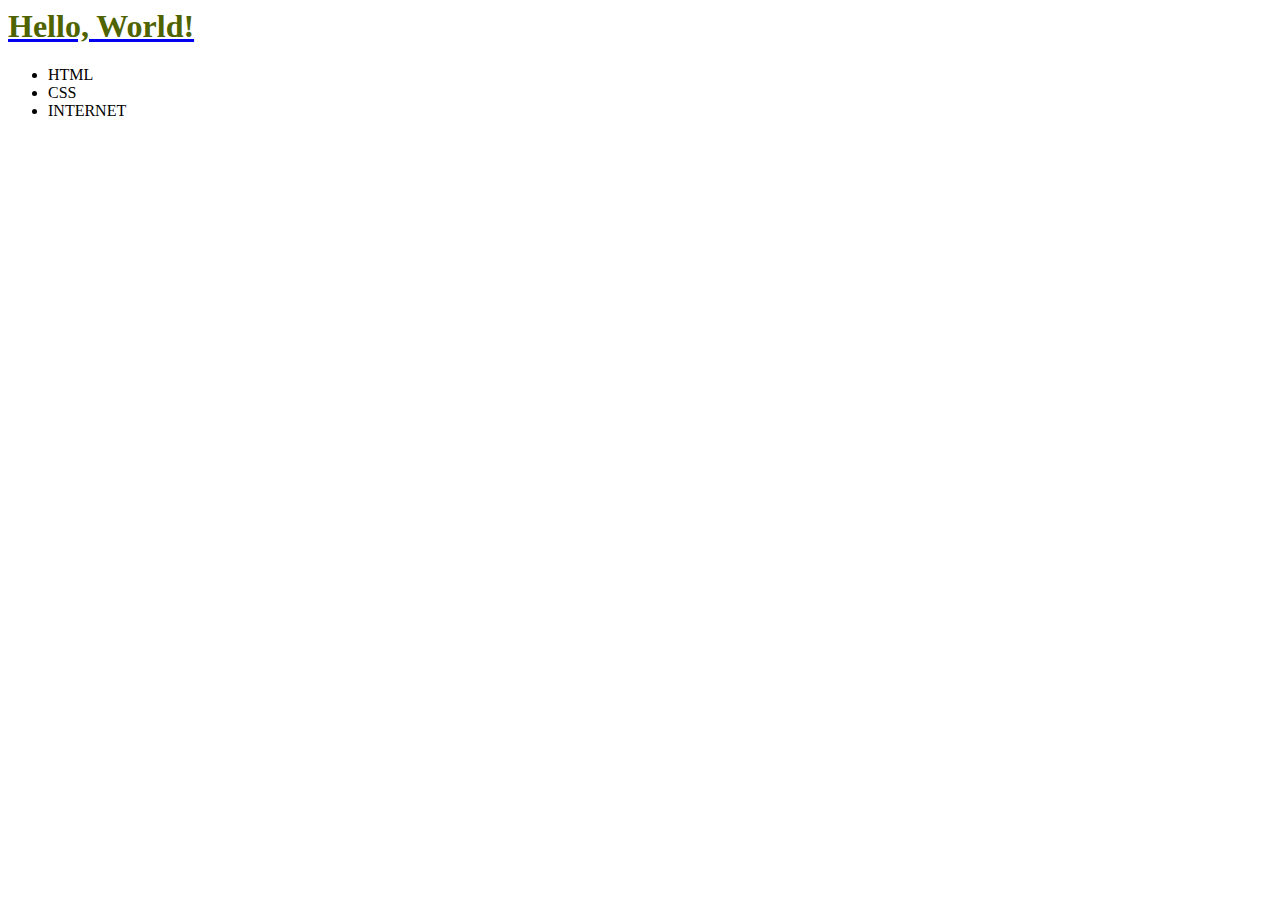
<file: index.html>
<html>
    <head>
        <style>
         @import url("style.css")
        </style>
    </head>
    <body>
     <a href="https://www.naver.com/">
     <h1>Hello, World!</h1></a>
     <ul>
        <li>HTML</li>
        <li>CSS</li>
        <li>INTERNET</li>
        
     </ul>
    </body>
</html>
</file>
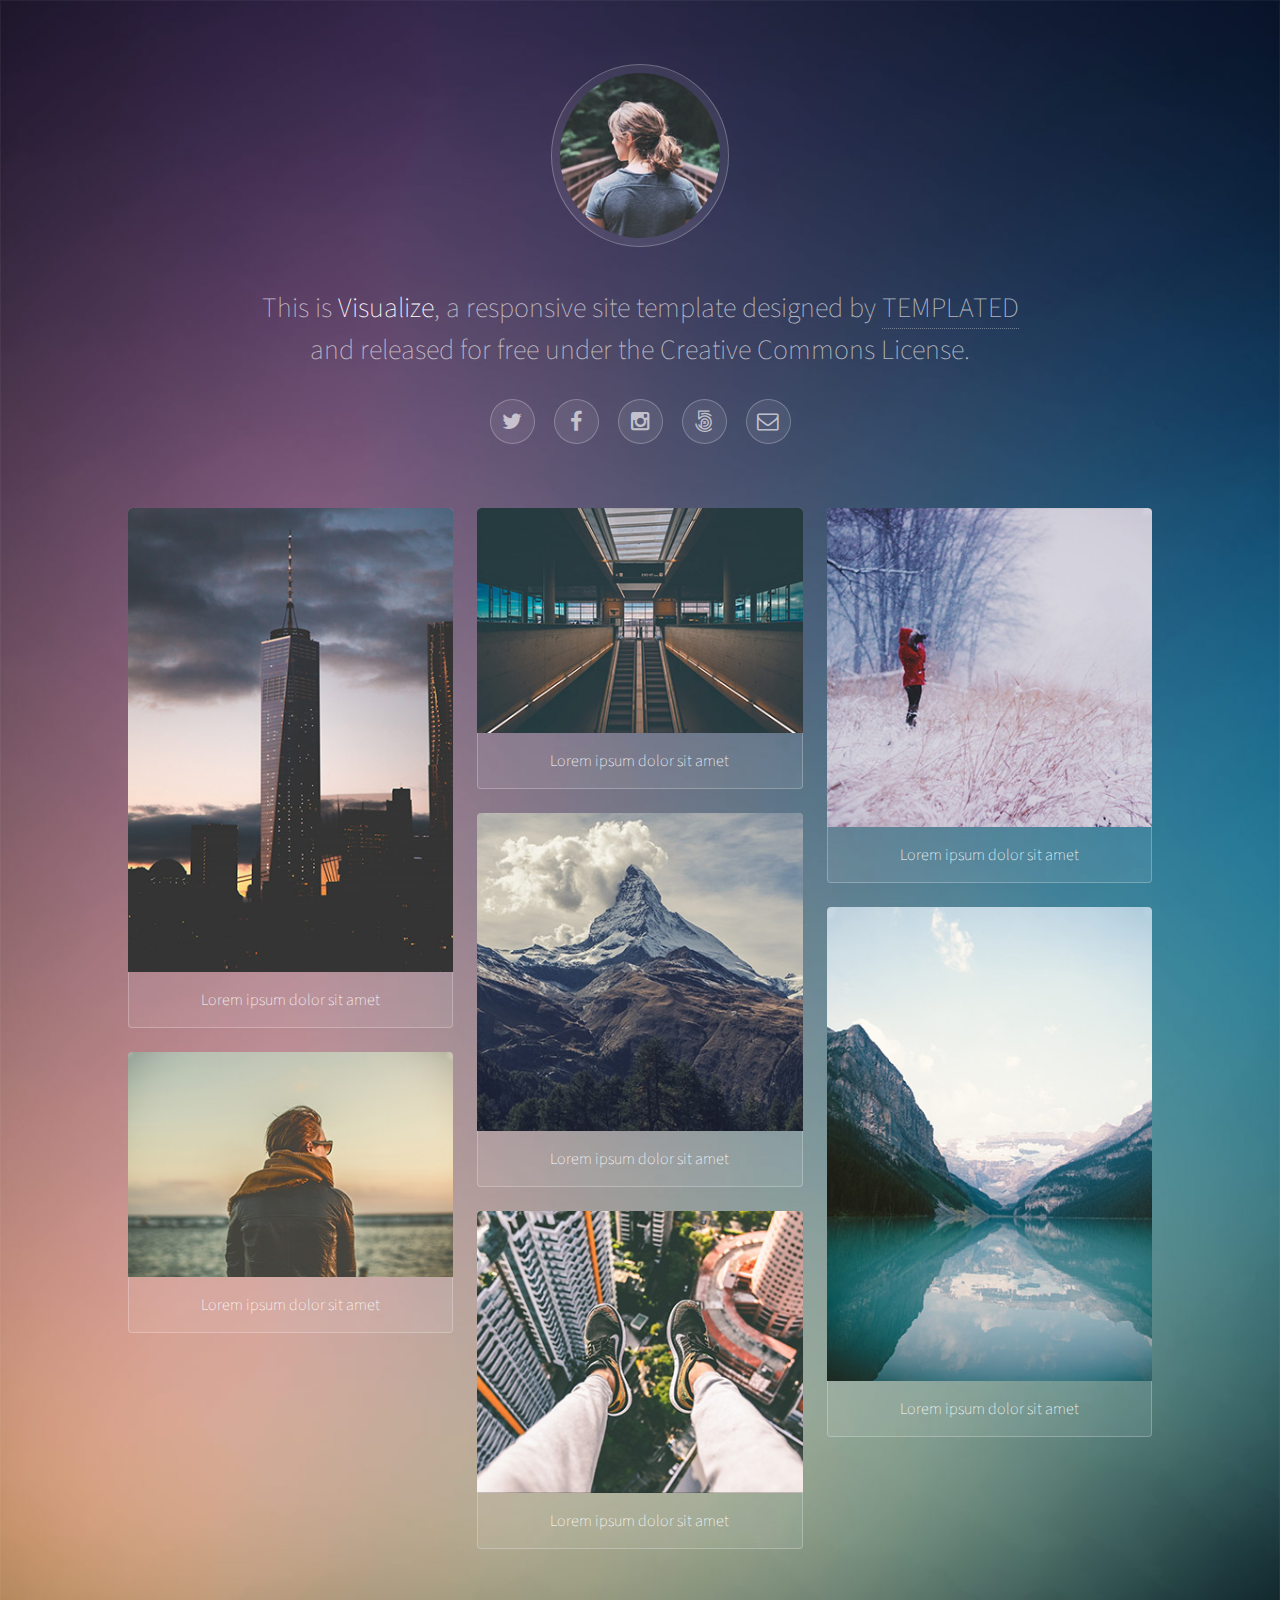
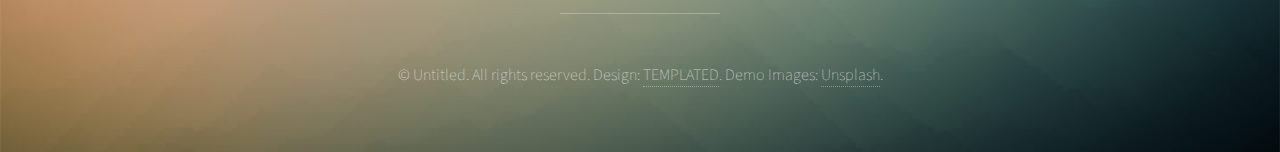
<file: templated-visualize/index.html>
<!DOCTYPE HTML>
<!--
	Visualize by TEMPLATED
	templated.co @templatedco
	Released for free under the Creative Commons Attribution 3.0 license (templated.co/license)
-->
<html>
	<head>
		<title>Visualize by TEMPLATED</title>
		<meta charset="utf-8" />
		<meta name="viewport" content="width=device-width, initial-scale=1" />
		<link rel="stylesheet" href="assets/css/main.css" />
	</head>
	<body>

		<!-- Wrapper -->
			<div id="wrapper">

				<!-- Header -->
					<header id="header">
						<span class="avatar"><img src="images/avatar.jpg" alt="" /></span>
						<h1>This is <strong>Visualize</strong>, a responsive site template designed by <a href="http://templated.co">TEMPLATED</a><br />
						and released for free under the Creative Commons License.</h1>
						<ul class="icons">
							<li><a href="#" class="icon style2 fa-twitter"><span class="label">Twitter</span></a></li>
							<li><a href="#" class="icon style2 fa-facebook"><span class="label">Facebook</span></a></li>
							<li><a href="#" class="icon style2 fa-instagram"><span class="label">Instagram</span></a></li>
							<li><a href="#" class="icon style2 fa-500px"><span class="label">500px</span></a></li>
							<li><a href="#" class="icon style2 fa-envelope-o"><span class="label">Email</span></a></li>
						</ul>
					</header>

				<!-- Main -->
					<section id="main">

						<!-- Thumbnails -->
							<section class="thumbnails">
								<div>
									<a href="images/fulls/01.jpg">
										<img src="images/thumbs/01.jpg" alt="" />
										<h3>Lorem ipsum dolor sit amet</h3>
									</a>
									<a href="images/fulls/02.jpg">
										<img src="images/thumbs/02.jpg" alt="" />
										<h3>Lorem ipsum dolor sit amet</h3>
									</a>
								</div>
								<div>
									<a href="images/fulls/03.jpg">
										<img src="images/thumbs/03.jpg" alt="" />
										<h3>Lorem ipsum dolor sit amet</h3>
									</a>
									<a href="images/fulls/04.jpg">
										<img src="images/thumbs/04.jpg" alt="" />
										<h3>Lorem ipsum dolor sit amet</h3>
									</a>
									<a href="images/fulls/05.jpg">
										<img src="images/thumbs/05.jpg" alt="" />
										<h3>Lorem ipsum dolor sit amet</h3>
									</a>
								</div>
								<div>
									<a href="images/fulls/06.jpg">
										<img src="images/thumbs/06.jpg" alt="" />
										<h3>Lorem ipsum dolor sit amet</h3>
									</a>
									<a href="images/fulls/07.jpg">
										<img src="images/thumbs/07.jpg" alt="" />
										<h3>Lorem ipsum dolor sit amet</h3>
									</a>
								</div>
							</section>

					</section>

				<!-- Footer -->
					<footer id="footer">
						<p>&copy; Untitled. All rights reserved. Design: <a href="http://templated.co">TEMPLATED</a>. Demo Images: <a href="http://unsplash.com">Unsplash</a>.</p>
					</footer>

			</div>

		<!-- Scripts -->
			<script src="assets/js/jquery.min.js"></script>
			<script src="assets/js/jquery.poptrox.min.js"></script>
			<script src="assets/js/skel.min.js"></script>
			<script src="assets/js/main.js"></script>

	</body>
</html>
</file>
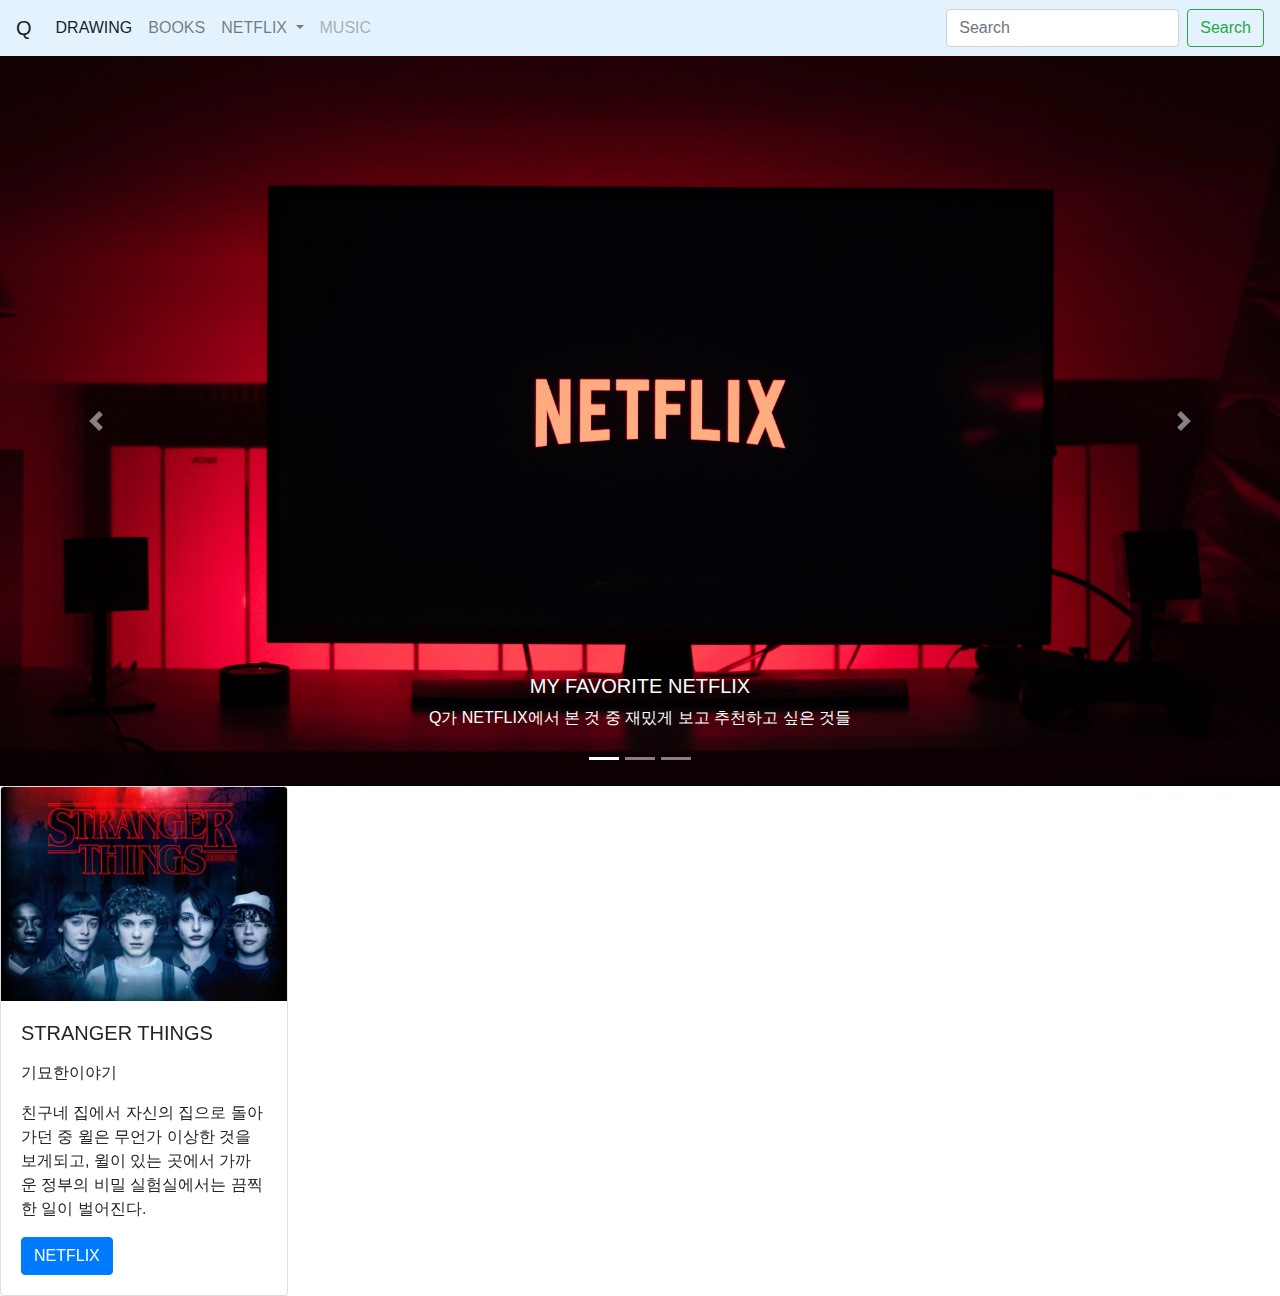
<file: home.html>
<!doctype html>
<html lang="en">
<head>
    <!-- Required meta tags -->
    <meta charset="utf-8">
    <meta name="viewport" content="width=device-width, initial-scale=1, shrink-to-fit=no">

    <!-- Bootstrap CSS -->
    <link rel="stylesheet" href="https://stackpath.bootstrapcdn.com/bootstrap/4.3.1/css/bootstrap.min.css" integrity="sha384-ggOyR0iXCbMQv3Xipma34MD+dH/1fQ784/j6cY/iJTQUOhcWr7x9JvoRxT2MZw1T" crossorigin="anonymous">

</head>
<body>
     <!-- Image and text -->
     <nav class="navbar navbar-expand-lg navbar-light" style="background-color: #e3f2fd;">
            <a class="navbar-brand" href="#">Q</a>
            <button class="navbar-toggler" type="button" data-toggle="collapse" data-target="#navbarSupportedContent" aria-controls="navbarSupportedContent" aria-expanded="false" aria-label="Toggle navigation">
              <span class="navbar-toggler-icon"></span>
            </button>
          
            <div class="collapse navbar-collapse" id="navbarSupportedContent">
              <ul class="navbar-nav mr-auto">
                <li class="nav-item active">
                  <a class="nav-link" href="#">DRAWING <span class="sr-only">(current)</span></a>
                </li>
                <li class="nav-item">
                  <a class="nav-link" href="#">BOOKS</a>
                </li>
                <li class="nav-item dropdown">
                  <a class="nav-link dropdown-toggle" href="#" id="navbarDropdown" role="button" data-toggle="dropdown" aria-haspopup="true" aria-expanded="false">
                    NETFLIX
                  </a>
                  <div class="dropdown-menu" aria-labelledby="navbarDropdown">
                    <a class="dropdown-item" href="#">MOVIE</a>
                    <a class="dropdown-item" href="#">DRAMA</a>
                    <div class="dropdown-divider"></div>
                    <a class="dropdown-item" href="#">Something else here</a>
                  </div>
                </li>
                <li class="nav-item">
                  <a class="nav-link disabled" href="#" tabindex="-1" aria-disabled="true">MUSIC</a>
                </li>
              </ul>
              <form class="form-inline my-2 my-lg-0">
                <input class="form-control mr-sm-2" type="search" placeholder="Search" aria-label="Search">
                <button class="btn btn-outline-success my-2 my-sm-0" type="submit">Search</button>
              </form>
            </div>
          </nav>
          
        
    <!-- Optional JavaScript -->
    <!-- jQuery first, then Popper.js, then Bootstrap JS -->
    <script src="https://code.jquery.com/jquery-3.3.1.slim.min.js" integrity="sha384-q8i/X+965DzO0rT7abK41JStQIAqVgRVzpbzo5smXKp4YfRvH+8abtTE1Pi6jizo" crossorigin="anonymous"></script>
    <script src="https://cdnjs.cloudflare.com/ajax/libs/popper.js/1.14.7/umd/popper.min.js" integrity="sha384-UO2eT0CpHqdSJQ6hJty5KVphtPhzWj9WO1clHTMGa3JDZwrnQq4sF86dIHNDz0W1" crossorigin="anonymous"></script>
    <script src="https://stackpath.bootstrapcdn.com/bootstrap/4.3.1/js/bootstrap.min.js" integrity="sha384-JjSmVgyd0p3pXB1rRibZUAYoIIy6OrQ6VrjIEaFf/nJGzIxFDsf4x0xIM+B07jRM" crossorigin="anonymous"></script>
      

</body>
<div class="bd-example">
  <div id="carouselExampleCaptions" class="carousel slide" data-ride="carousel">
    <ol class="carousel-indicators">
      <li data-target="#carouselExampleCaptions" data-slide-to="0" class="active"></li>
      <li data-target="#carouselExampleCaptions" data-slide-to="1"></li>
      <li data-target="#carouselExampleCaptions" data-slide-to="2"></li>
    </ol>
    <div class="carousel-inner">
      <div class="carousel-item active">
        <img src="netflix.jpg" class="d-block w-100" alt="...">
        <div class="carousel-caption d-none d-md-block">
          <h5>MY FAVORITE NETFLIX</h5>
          <p>Q가 NETFLIX에서 본 것 중 재밌게 보고 추천하고 싶은 것들</p>
        </div>
      </div>
      <div class="carousel-item">
        <img src="book.jpg" class="d-block w-100" alt="...">
        <div class="carousel-caption d-none d-md-block">
          <h5>MY FAVORITE BOOKS</h5>
          <p>Q의 책 기록</p>
        </div>
      </div>
      <div class="carousel-item">
        <img src="art1.jpg" class="d-block w-100" alt="...">
        <div class="carousel-caption d-none d-md-block">
          <h5>MY DRAWING</h5>
          <p>Q의 드로잉 기록</p>
        </div>
      </div>
    </div>
    <a class="carousel-control-prev" href="#carouselExampleCaptions" role="button" data-slide="prev">
      <span class="carousel-control-prev-icon" aria-hidden="true"></span>
      <span class="sr-only">Previous</span>
    </a>
    <a class="carousel-control-next" href="#carouselExampleCaptions" role="button" data-slide="next">
      <span class="carousel-control-next-icon" aria-hidden="true"></span>
      <span class="sr-only">Next</span>
    </a>
  </div>
</div>
<div class="card" style="width: 18rem;">
    <img src="strangerthings.jpg" class="card-img-top" alt="...">
    <div class="card-body">
      <h5 class="card-title">STRANGER THINGS</h5>
      <p class="card-text"><p>기묘한이야기</p> <p>친구네 집에서 자신의 집으로 돌아가던 중 윌은 무언가 이상한 것을 보게되고, 윌이 있는 곳에서 가까운 정부의 비밀 실험실에서는 끔찍한 일이 벌어진다.</p></p>
      <a href="https://www.netflix.com/title/80057281" class="btn btn-primary">NETFLIX</a>
    </div>
  </div>
  
</html>
</file>
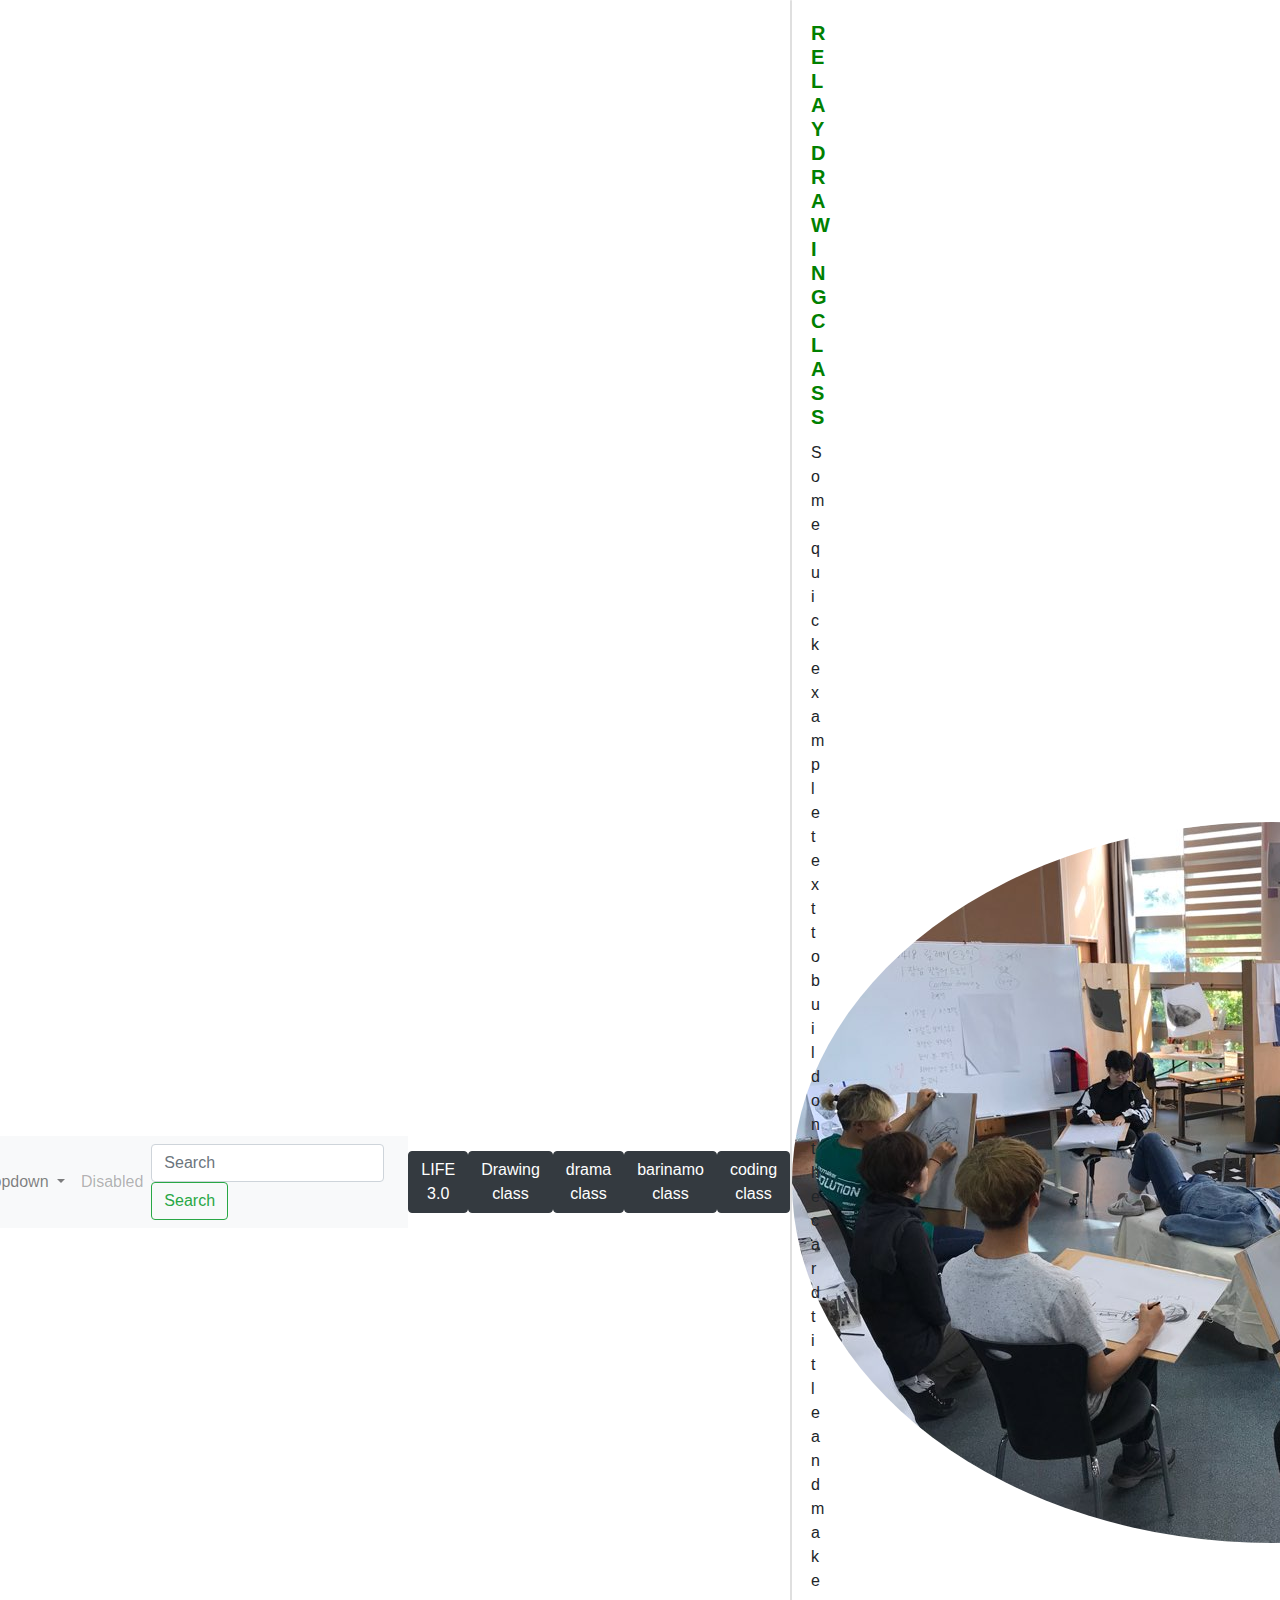
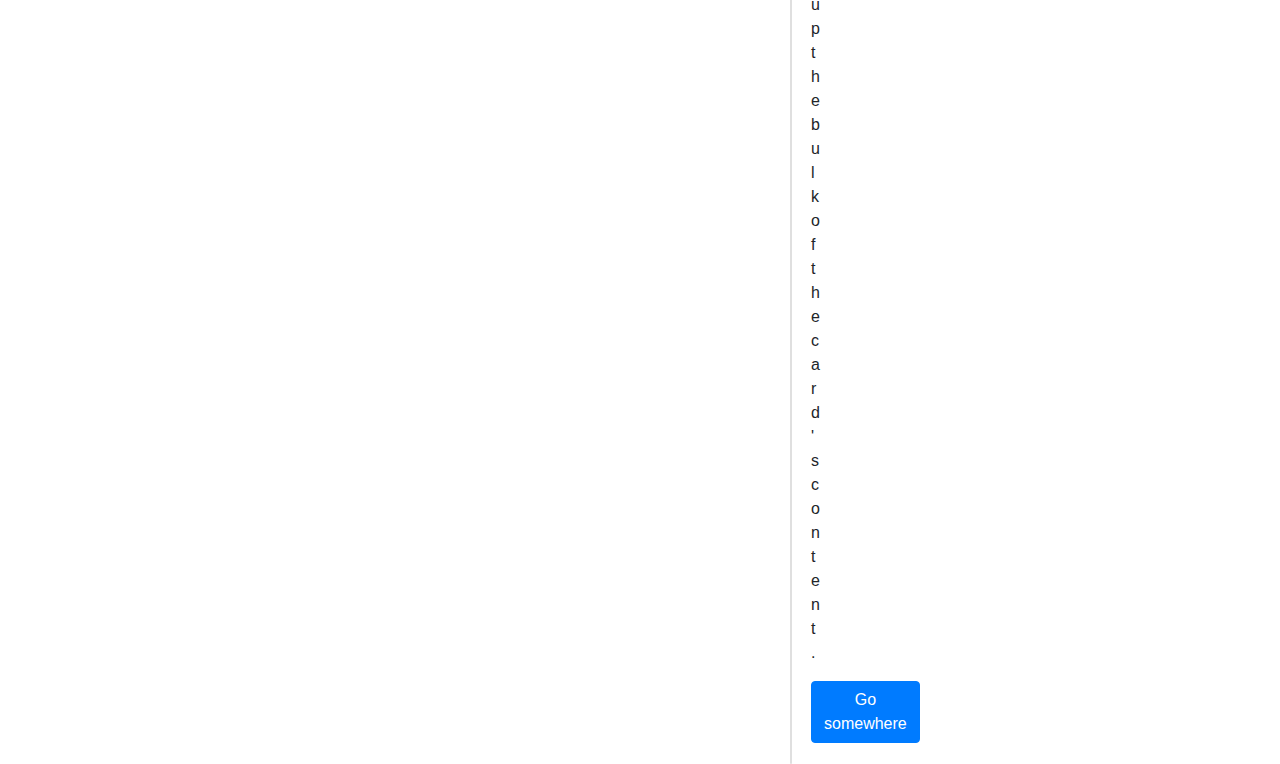
<file: random.html>
<!doctype html>
<html>
 
<head>
 <link href="https://fonts.googleapis.com/css?family=Source+Sans+Pro:200" rel="stylesheet">
  <style>
    body{
      background-image: url('https://source.unsplash.com/category/nature/1600x900');
      background-size: cover;
      min-height:100vh;
      margin:0;
      display: flex;
      justify-content: center;
      align-items: center;
    }
    h1{
      background-color: rgba(255, 255, 255, 0.3);
      padding:0.3rem;
      color:rgb(0, 0, 0);
      font-family: 'Source Sans Pro', sans-serif;
      font-weight: 200;
    }
  </style>
   <!-- Required meta tags -->
   <meta charset="utf-8">
   <meta name="viewport" content="width=device-width, initial-scale=1, shrink-to-fit=no">

   <!-- Bootstrap CSS -->
   <link rel="stylesheet" href="https://stackpath.bootstrapcdn.com/bootstrap/4.3.1/css/bootstrap.min.css" integrity="sha384-ggOyR0iXCbMQv3Xipma34MD+dH/1fQ784/j6cY/iJTQUOhcWr7x9JvoRxT2MZw1T" crossorigin="anonymous">

</head>
 
<body>
    
<h1>WELCOME:)</h1>
 <!-- Image and text -->
 <nav class="navbar navbar-expand-lg navbar-light bg-light">
        <a class="navbar-brand" href="#">재美난교실</a>
        <button class="navbar-toggler" type="button" data-toggle="collapse" data-target="#navbarSupportedContent" aria-controls="navbarSupportedContent" aria-expanded="false" aria-label="Toggle navigation">
          <span class="navbar-toggler-icon"></span>
        </button>
      
        <div class="collapse navbar-collapse" id="navbarSupportedContent">
          <ul class="navbar-nav mr-auto">
            <li class="nav-item active">
              <a class="nav-link" href="#">Home <span class="sr-only">(current)</span></a>
            </li>
            <li class="nav-item">
              <a class="nav-link" href="#">Link</a>
            </li>
            <li class="nav-item dropdown">
              <a class="nav-link dropdown-toggle" href="#" id="navbarDropdown" role="button" data-toggle="dropdown" aria-haspopup="true" aria-expanded="false">
                Dropdown
              </a>
              <div class="dropdown-menu" aria-labelledby="navbarDropdown">
                <a class="dropdown-item" href="#">Action</a>
                <a class="dropdown-item" href="#">Another action</a>
                <div class="dropdown-divider"></div>
                <a class="dropdown-item" href="#">Something else here</a>
              </div>
            </li>
            <li class="nav-item">
              <a class="nav-link disabled" href="#" tabindex="-1" aria-disabled="true">Disabled</a>
            </li>
          </ul>
          <form class="form-inline my-2 my-lg-0">
            <input class="form-control mr-sm-2" type="search" placeholder="Search" aria-label="Search">
            <button class="btn btn-outline-success my-2 my-sm-0" type="submit">Search</button>
          </form>
        </div>
      </nav>
      <button type="button" class="btn btn-dark">LIFE 3.0</button>
      <button type="button" class="btn btn-dark">Drawing class</button>
      <button type="button" class="btn btn-dark">drama class</button>
      <button type="button" class="btn btn-dark">barinamo class</button>
      <button type="button" class="btn btn-dark">coding class</button>
      
      <div class="card" style="width: 18rem;">
            <img src="drawing class.jpg" class="card-img-top" alt="...">
            <div class="card-body">
              <h5 class="card-title"><b><font color=green>RELAY DRAWING CLASS</font></b></h5>
              <p class="card-text">Some quick example text to build on the card title and make up the bulk of the card's content.</p>
              <a href="#" class="btn btn-primary">Go somewhere</a>
            </div>
          </div>
          <img src="drawing class.jpg" alt="drawing class" high="3" class="rounded-circle">

<!-- Optional JavaScript -->
<!-- jQuery first, then Popper.js, then Bootstrap JS -->
<script src="https://code.jquery.com/jquery-3.3.1.slim.min.js" integrity="sha384-q8i/X+965DzO0rT7abK41JStQIAqVgRVzpbzo5smXKp4YfRvH+8abtTE1Pi6jizo" crossorigin="anonymous"></script>
<script src="https://cdnjs.cloudflare.com/ajax/libs/popper.js/1.14.7/umd/popper.min.js" integrity="sha384-UO2eT0CpHqdSJQ6hJty5KVphtPhzWj9WO1clHTMGa3JDZwrnQq4sF86dIHNDz0W1" crossorigin="anonymous"></script>
<script src="https://stackpath.bootstrapcdn.com/bootstrap/4.3.1/js/bootstrap.min.js" integrity="sha384-JjSmVgyd0p3pXB1rRibZUAYoIIy6OrQ6VrjIEaFf/nJGzIxFDsf4x0xIM+B07jRM" crossorigin="anonymous"></script>
  
</body>
 
</html>
</file>
<file: templated-visualize/assets/css/main.css>
@charset "UTF-8";
@import url(font-awesome.min.css);
@import url("http://fonts.googleapis.com/css?family=Source+Sans+Pro:200");

/*
	Visualize by TEMPLATED
	templated.co @templatedco
	Released for free under the Creative Commons Attribution 3.0 license (templated.co/license)
*/

/* Reset */

	html, body, div, span, applet, object, iframe, h1, h2, h3, h4, h5, h6, p, blockquote, pre, a, abbr, acronym, address, big, cite, code, del, dfn, em, img, ins, kbd, q, s, samp, small, strike, strong, sub, sup, tt, var, b, u, i, center, dl, dt, dd, ol, ul, li, fieldset, form, label, legend, table, caption, tbody, tfoot, thead, tr, th, td, article, aside, canvas, details, embed, figure, figcaption, footer, header, hgroup, menu, nav, output, ruby, section, summary, time, mark, audio, video {
		margin: 0;
		padding: 0;
		border: 0;
		font-size: 100%;
		font: inherit;
		vertical-align: baseline;
	}

	article, aside, details, figcaption, figure, footer, header, hgroup, menu, nav, section {
		display: block;
	}

	body {
		line-height: 1;
	}

	ol, ul {
		list-style: none;
	}

	blockquote, q {
		quotes: none;
	}

	blockquote:before, blockquote:after, q:before, q:after {
		content: '';
		content: none;
	}

	table {
		border-collapse: collapse;
		border-spacing: 0;
	}

	body {
		-webkit-text-size-adjust: none;
	}

/* Box Model */

	*, *:before, *:after {
		-moz-box-sizing: border-box;
		-webkit-box-sizing: border-box;
		box-sizing: border-box;
	}

/* Grid */

	.row {
		border-bottom: solid 1px transparent;
		-moz-box-sizing: border-box;
		-webkit-box-sizing: border-box;
		box-sizing: border-box;
	}

	.row > * {
		float: left;
		-moz-box-sizing: border-box;
		-webkit-box-sizing: border-box;
		box-sizing: border-box;
	}

	.row:after, .row:before {
		content: '';
		display: block;
		clear: both;
		height: 0;
	}

	.row.uniform > * > :first-child {
		margin-top: 0;
	}

	.row.uniform > * > :last-child {
		margin-bottom: 0;
	}

	.row.\30 \25 > * {
		padding: 0 0 0 0em;
	}

	.row.\30 \25 {
		margin: 0 0 -1px 0em;
	}

	.row.uniform.\30 \25 > * {
		padding: 0em 0 0 0em;
	}

	.row.uniform.\30 \25 {
		margin: 0em 0 -1px 0em;
	}

	.row > * {
		padding: 0 0 0 2em;
	}

	.row {
		margin: 0 0 -1px -2em;
	}

	.row.uniform > * {
		padding: 2em 0 0 2em;
	}

	.row.uniform {
		margin: -2em 0 -1px -2em;
	}

	.row.\32 00\25 > * {
		padding: 0 0 0 4em;
	}

	.row.\32 00\25 {
		margin: 0 0 -1px -4em;
	}

	.row.uniform.\32 00\25 > * {
		padding: 4em 0 0 4em;
	}

	.row.uniform.\32 00\25 {
		margin: -4em 0 -1px -4em;
	}

	.row.\31 50\25 > * {
		padding: 0 0 0 3em;
	}

	.row.\31 50\25 {
		margin: 0 0 -1px -3em;
	}

	.row.uniform.\31 50\25 > * {
		padding: 3em 0 0 3em;
	}

	.row.uniform.\31 50\25 {
		margin: -3em 0 -1px -3em;
	}

	.row.\35 0\25 > * {
		padding: 0 0 0 1em;
	}

	.row.\35 0\25 {
		margin: 0 0 -1px -1em;
	}

	.row.uniform.\35 0\25 > * {
		padding: 1em 0 0 1em;
	}

	.row.uniform.\35 0\25 {
		margin: -1em 0 -1px -1em;
	}

	.row.\32 5\25 > * {
		padding: 0 0 0 0.5em;
	}

	.row.\32 5\25 {
		margin: 0 0 -1px -0.5em;
	}

	.row.uniform.\32 5\25 > * {
		padding: 0.5em 0 0 0.5em;
	}

	.row.uniform.\32 5\25 {
		margin: -0.5em 0 -1px -0.5em;
	}

	.\31 2u, .\31 2u\24 {
		width: 100%;
		clear: none;
		margin-left: 0;
	}

	.\31 1u, .\31 1u\24 {
		width: 91.6666666667%;
		clear: none;
		margin-left: 0;
	}

	.\31 0u, .\31 0u\24 {
		width: 83.3333333333%;
		clear: none;
		margin-left: 0;
	}

	.\39 u, .\39 u\24 {
		width: 75%;
		clear: none;
		margin-left: 0;
	}

	.\38 u, .\38 u\24 {
		width: 66.6666666667%;
		clear: none;
		margin-left: 0;
	}

	.\37 u, .\37 u\24 {
		width: 58.3333333333%;
		clear: none;
		margin-left: 0;
	}

	.\36 u, .\36 u\24 {
		width: 50%;
		clear: none;
		margin-left: 0;
	}

	.\35 u, .\35 u\24 {
		width: 41.6666666667%;
		clear: none;
		margin-left: 0;
	}

	.\34 u, .\34 u\24 {
		width: 33.3333333333%;
		clear: none;
		margin-left: 0;
	}

	.\33 u, .\33 u\24 {
		width: 25%;
		clear: none;
		margin-left: 0;
	}

	.\32 u, .\32 u\24 {
		width: 16.6666666667%;
		clear: none;
		margin-left: 0;
	}

	.\31 u, .\31 u\24 {
		width: 8.3333333333%;
		clear: none;
		margin-left: 0;
	}

	.\31 2u\24 + *,
	.\31 1u\24 + *,
	.\31 0u\24 + *,
	.\39 u\24 + *,
	.\38 u\24 + *,
	.\37 u\24 + *,
	.\36 u\24 + *,
	.\35 u\24 + *,
	.\34 u\24 + *,
	.\33 u\24 + *,
	.\32 u\24 + *,
	.\31 u\24 + * {
		clear: left;
	}

	.\-11u {
		margin-left: 91.66667%;
	}

	.\-10u {
		margin-left: 83.33333%;
	}

	.\-9u {
		margin-left: 75%;
	}

	.\-8u {
		margin-left: 66.66667%;
	}

	.\-7u {
		margin-left: 58.33333%;
	}

	.\-6u {
		margin-left: 50%;
	}

	.\-5u {
		margin-left: 41.66667%;
	}

	.\-4u {
		margin-left: 33.33333%;
	}

	.\-3u {
		margin-left: 25%;
	}

	.\-2u {
		margin-left: 16.66667%;
	}

	.\-1u {
		margin-left: 8.33333%;
	}

	@media screen and (max-width: 1680px) {

		.row > * {
			padding: 0 0 0 2em;
		}

		.row {
			margin: 0 0 -1px -2em;
		}

		.row.uniform > * {
			padding: 2em 0 0 2em;
		}

		.row.uniform {
			margin: -2em 0 -1px -2em;
		}

		.row.\32 00\25 > * {
			padding: 0 0 0 4em;
		}

		.row.\32 00\25 {
			margin: 0 0 -1px -4em;
		}

		.row.uniform.\32 00\25 > * {
			padding: 4em 0 0 4em;
		}

		.row.uniform.\32 00\25 {
			margin: -4em 0 -1px -4em;
		}

		.row.\31 50\25 > * {
			padding: 0 0 0 3em;
		}

		.row.\31 50\25 {
			margin: 0 0 -1px -3em;
		}

		.row.uniform.\31 50\25 > * {
			padding: 3em 0 0 3em;
		}

		.row.uniform.\31 50\25 {
			margin: -3em 0 -1px -3em;
		}

		.row.\35 0\25 > * {
			padding: 0 0 0 1em;
		}

		.row.\35 0\25 {
			margin: 0 0 -1px -1em;
		}

		.row.uniform.\35 0\25 > * {
			padding: 1em 0 0 1em;
		}

		.row.uniform.\35 0\25 {
			margin: -1em 0 -1px -1em;
		}

		.row.\32 5\25 > * {
			padding: 0 0 0 0.5em;
		}

		.row.\32 5\25 {
			margin: 0 0 -1px -0.5em;
		}

		.row.uniform.\32 5\25 > * {
			padding: 0.5em 0 0 0.5em;
		}

		.row.uniform.\32 5\25 {
			margin: -0.5em 0 -1px -0.5em;
		}

		.\31 2u\28xlarge\29, .\31 2u\24\28xlarge\29 {
			width: 100%;
			clear: none;
			margin-left: 0;
		}

		.\31 1u\28xlarge\29, .\31 1u\24\28xlarge\29 {
			width: 91.6666666667%;
			clear: none;
			margin-left: 0;
		}

		.\31 0u\28xlarge\29, .\31 0u\24\28xlarge\29 {
			width: 83.3333333333%;
			clear: none;
			margin-left: 0;
		}

		.\39 u\28xlarge\29, .\39 u\24\28xlarge\29 {
			width: 75%;
			clear: none;
			margin-left: 0;
		}

		.\38 u\28xlarge\29, .\38 u\24\28xlarge\29 {
			width: 66.6666666667%;
			clear: none;
			margin-left: 0;
		}

		.\37 u\28xlarge\29, .\37 u\24\28xlarge\29 {
			width: 58.3333333333%;
			clear: none;
			margin-left: 0;
		}

		.\36 u\28xlarge\29, .\36 u\24\28xlarge\29 {
			width: 50%;
			clear: none;
			margin-left: 0;
		}

		.\35 u\28xlarge\29, .\35 u\24\28xlarge\29 {
			width: 41.6666666667%;
			clear: none;
			margin-left: 0;
		}

		.\34 u\28xlarge\29, .\34 u\24\28xlarge\29 {
			width: 33.3333333333%;
			clear: none;
			margin-left: 0;
		}

		.\33 u\28xlarge\29, .\33 u\24\28xlarge\29 {
			width: 25%;
			clear: none;
			margin-left: 0;
		}

		.\32 u\28xlarge\29, .\32 u\24\28xlarge\29 {
			width: 16.6666666667%;
			clear: none;
			margin-left: 0;
		}

		.\31 u\28xlarge\29, .\31 u\24\28xlarge\29 {
			width: 8.3333333333%;
			clear: none;
			margin-left: 0;
		}

		.\31 2u\24\28xlarge\29 + *,
		.\31 1u\24\28xlarge\29 + *,
		.\31 0u\24\28xlarge\29 + *,
		.\39 u\24\28xlarge\29 + *,
		.\38 u\24\28xlarge\29 + *,
		.\37 u\24\28xlarge\29 + *,
		.\36 u\24\28xlarge\29 + *,
		.\35 u\24\28xlarge\29 + *,
		.\34 u\24\28xlarge\29 + *,
		.\33 u\24\28xlarge\29 + *,
		.\32 u\24\28xlarge\29 + *,
		.\31 u\24\28xlarge\29 + * {
			clear: left;
		}

		.\-11u\28xlarge\29 {
			margin-left: 91.66667%;
		}

		.\-10u\28xlarge\29 {
			margin-left: 83.33333%;
		}

		.\-9u\28xlarge\29 {
			margin-left: 75%;
		}

		.\-8u\28xlarge\29 {
			margin-left: 66.66667%;
		}

		.\-7u\28xlarge\29 {
			margin-left: 58.33333%;
		}

		.\-6u\28xlarge\29 {
			margin-left: 50%;
		}

		.\-5u\28xlarge\29 {
			margin-left: 41.66667%;
		}

		.\-4u\28xlarge\29 {
			margin-left: 33.33333%;
		}

		.\-3u\28xlarge\29 {
			margin-left: 25%;
		}

		.\-2u\28xlarge\29 {
			margin-left: 16.66667%;
		}

		.\-1u\28xlarge\29 {
			margin-left: 8.33333%;
		}

	}

	@media screen and (max-width: 1280px) {

		.row > * {
			padding: 0 0 0 2em;
		}

		.row {
			margin: 0 0 -1px -2em;
		}

		.row.uniform > * {
			padding: 2em 0 0 2em;
		}

		.row.uniform {
			margin: -2em 0 -1px -2em;
		}

		.row.\32 00\25 > * {
			padding: 0 0 0 4em;
		}

		.row.\32 00\25 {
			margin: 0 0 -1px -4em;
		}

		.row.uniform.\32 00\25 > * {
			padding: 4em 0 0 4em;
		}

		.row.uniform.\32 00\25 {
			margin: -4em 0 -1px -4em;
		}

		.row.\31 50\25 > * {
			padding: 0 0 0 3em;
		}

		.row.\31 50\25 {
			margin: 0 0 -1px -3em;
		}

		.row.uniform.\31 50\25 > * {
			padding: 3em 0 0 3em;
		}

		.row.uniform.\31 50\25 {
			margin: -3em 0 -1px -3em;
		}

		.row.\35 0\25 > * {
			padding: 0 0 0 1em;
		}

		.row.\35 0\25 {
			margin: 0 0 -1px -1em;
		}

		.row.uniform.\35 0\25 > * {
			padding: 1em 0 0 1em;
		}

		.row.uniform.\35 0\25 {
			margin: -1em 0 -1px -1em;
		}

		.row.\32 5\25 > * {
			padding: 0 0 0 0.5em;
		}

		.row.\32 5\25 {
			margin: 0 0 -1px -0.5em;
		}

		.row.uniform.\32 5\25 > * {
			padding: 0.5em 0 0 0.5em;
		}

		.row.uniform.\32 5\25 {
			margin: -0.5em 0 -1px -0.5em;
		}

		.\31 2u\28large\29, .\31 2u\24\28large\29 {
			width: 100%;
			clear: none;
			margin-left: 0;
		}

		.\31 1u\28large\29, .\31 1u\24\28large\29 {
			width: 91.6666666667%;
			clear: none;
			margin-left: 0;
		}

		.\31 0u\28large\29, .\31 0u\24\28large\29 {
			width: 83.3333333333%;
			clear: none;
			margin-left: 0;
		}

		.\39 u\28large\29, .\39 u\24\28large\29 {
			width: 75%;
			clear: none;
			margin-left: 0;
		}

		.\38 u\28large\29, .\38 u\24\28large\29 {
			width: 66.6666666667%;
			clear: none;
			margin-left: 0;
		}

		.\37 u\28large\29, .\37 u\24\28large\29 {
			width: 58.3333333333%;
			clear: none;
			margin-left: 0;
		}

		.\36 u\28large\29, .\36 u\24\28large\29 {
			width: 50%;
			clear: none;
			margin-left: 0;
		}

		.\35 u\28large\29, .\35 u\24\28large\29 {
			width: 41.6666666667%;
			clear: none;
			margin-left: 0;
		}

		.\34 u\28large\29, .\34 u\24\28large\29 {
			width: 33.3333333333%;
			clear: none;
			margin-left: 0;
		}

		.\33 u\28large\29, .\33 u\24\28large\29 {
			width: 25%;
			clear: none;
			margin-left: 0;
		}

		.\32 u\28large\29, .\32 u\24\28large\29 {
			width: 16.6666666667%;
			clear: none;
			margin-left: 0;
		}

		.\31 u\28large\29, .\31 u\24\28large\29 {
			width: 8.3333333333%;
			clear: none;
			margin-left: 0;
		}

		.\31 2u\24\28large\29 + *,
		.\31 1u\24\28large\29 + *,
		.\31 0u\24\28large\29 + *,
		.\39 u\24\28large\29 + *,
		.\38 u\24\28large\29 + *,
		.\37 u\24\28large\29 + *,
		.\36 u\24\28large\29 + *,
		.\35 u\24\28large\29 + *,
		.\34 u\24\28large\29 + *,
		.\33 u\24\28large\29 + *,
		.\32 u\24\28large\29 + *,
		.\31 u\24\28large\29 + * {
			clear: left;
		}

		.\-11u\28large\29 {
			margin-left: 91.66667%;
		}

		.\-10u\28large\29 {
			margin-left: 83.33333%;
		}

		.\-9u\28large\29 {
			margin-left: 75%;
		}

		.\-8u\28large\29 {
			margin-left: 66.66667%;
		}

		.\-7u\28large\29 {
			margin-left: 58.33333%;
		}

		.\-6u\28large\29 {
			margin-left: 50%;
		}

		.\-5u\28large\29 {
			margin-left: 41.66667%;
		}

		.\-4u\28large\29 {
			margin-left: 33.33333%;
		}

		.\-3u\28large\29 {
			margin-left: 25%;
		}

		.\-2u\28large\29 {
			margin-left: 16.66667%;
		}

		.\-1u\28large\29 {
			margin-left: 8.33333%;
		}

	}

	@media screen and (max-width: 980px) {

		.row > * {
			padding: 0 0 0 2em;
		}

		.row {
			margin: 0 0 -1px -2em;
		}

		.row.uniform > * {
			padding: 2em 0 0 2em;
		}

		.row.uniform {
			margin: -2em 0 -1px -2em;
		}

		.row.\32 00\25 > * {
			padding: 0 0 0 4em;
		}

		.row.\32 00\25 {
			margin: 0 0 -1px -4em;
		}

		.row.uniform.\32 00\25 > * {
			padding: 4em 0 0 4em;
		}

		.row.uniform.\32 00\25 {
			margin: -4em 0 -1px -4em;
		}

		.row.\31 50\25 > * {
			padding: 0 0 0 3em;
		}

		.row.\31 50\25 {
			margin: 0 0 -1px -3em;
		}

		.row.uniform.\31 50\25 > * {
			padding: 3em 0 0 3em;
		}

		.row.uniform.\31 50\25 {
			margin: -3em 0 -1px -3em;
		}

		.row.\35 0\25 > * {
			padding: 0 0 0 1em;
		}

		.row.\35 0\25 {
			margin: 0 0 -1px -1em;
		}

		.row.uniform.\35 0\25 > * {
			padding: 1em 0 0 1em;
		}

		.row.uniform.\35 0\25 {
			margin: -1em 0 -1px -1em;
		}

		.row.\32 5\25 > * {
			padding: 0 0 0 0.5em;
		}

		.row.\32 5\25 {
			margin: 0 0 -1px -0.5em;
		}

		.row.uniform.\32 5\25 > * {
			padding: 0.5em 0 0 0.5em;
		}

		.row.uniform.\32 5\25 {
			margin: -0.5em 0 -1px -0.5em;
		}

		.\31 2u\28medium\29, .\31 2u\24\28medium\29 {
			width: 100%;
			clear: none;
			margin-left: 0;
		}

		.\31 1u\28medium\29, .\31 1u\24\28medium\29 {
			width: 91.6666666667%;
			clear: none;
			margin-left: 0;
		}

		.\31 0u\28medium\29, .\31 0u\24\28medium\29 {
			width: 83.3333333333%;
			clear: none;
			margin-left: 0;
		}

		.\39 u\28medium\29, .\39 u\24\28medium\29 {
			width: 75%;
			clear: none;
			margin-left: 0;
		}

		.\38 u\28medium\29, .\38 u\24\28medium\29 {
			width: 66.6666666667%;
			clear: none;
			margin-left: 0;
		}

		.\37 u\28medium\29, .\37 u\24\28medium\29 {
			width: 58.3333333333%;
			clear: none;
			margin-left: 0;
		}

		.\36 u\28medium\29, .\36 u\24\28medium\29 {
			width: 50%;
			clear: none;
			margin-left: 0;
		}

		.\35 u\28medium\29, .\35 u\24\28medium\29 {
			width: 41.6666666667%;
			clear: none;
			margin-left: 0;
		}

		.\34 u\28medium\29, .\34 u\24\28medium\29 {
			width: 33.3333333333%;
			clear: none;
			margin-left: 0;
		}

		.\33 u\28medium\29, .\33 u\24\28medium\29 {
			width: 25%;
			clear: none;
			margin-left: 0;
		}

		.\32 u\28medium\29, .\32 u\24\28medium\29 {
			width: 16.6666666667%;
			clear: none;
			margin-left: 0;
		}

		.\31 u\28medium\29, .\31 u\24\28medium\29 {
			width: 8.3333333333%;
			clear: none;
			margin-left: 0;
		}

		.\31 2u\24\28medium\29 + *,
		.\31 1u\24\28medium\29 + *,
		.\31 0u\24\28medium\29 + *,
		.\39 u\24\28medium\29 + *,
		.\38 u\24\28medium\29 + *,
		.\37 u\24\28medium\29 + *,
		.\36 u\24\28medium\29 + *,
		.\35 u\24\28medium\29 + *,
		.\34 u\24\28medium\29 + *,
		.\33 u\24\28medium\29 + *,
		.\32 u\24\28medium\29 + *,
		.\31 u\24\28medium\29 + * {
			clear: left;
		}

		.\-11u\28medium\29 {
			margin-left: 91.66667%;
		}

		.\-10u\28medium\29 {
			margin-left: 83.33333%;
		}

		.\-9u\28medium\29 {
			margin-left: 75%;
		}

		.\-8u\28medium\29 {
			margin-left: 66.66667%;
		}

		.\-7u\28medium\29 {
			margin-left: 58.33333%;
		}

		.\-6u\28medium\29 {
			margin-left: 50%;
		}

		.\-5u\28medium\29 {
			margin-left: 41.66667%;
		}

		.\-4u\28medium\29 {
			margin-left: 33.33333%;
		}

		.\-3u\28medium\29 {
			margin-left: 25%;
		}

		.\-2u\28medium\29 {
			margin-left: 16.66667%;
		}

		.\-1u\28medium\29 {
			margin-left: 8.33333%;
		}

	}

	@media screen and (max-width: 736px) {

		.row > * {
			padding: 0 0 0 2em;
		}

		.row {
			margin: 0 0 -1px -2em;
		}

		.row.uniform > * {
			padding: 2em 0 0 2em;
		}

		.row.uniform {
			margin: -2em 0 -1px -2em;
		}

		.row.\32 00\25 > * {
			padding: 0 0 0 4em;
		}

		.row.\32 00\25 {
			margin: 0 0 -1px -4em;
		}

		.row.uniform.\32 00\25 > * {
			padding: 4em 0 0 4em;
		}

		.row.uniform.\32 00\25 {
			margin: -4em 0 -1px -4em;
		}

		.row.\31 50\25 > * {
			padding: 0 0 0 3em;
		}

		.row.\31 50\25 {
			margin: 0 0 -1px -3em;
		}

		.row.uniform.\31 50\25 > * {
			padding: 3em 0 0 3em;
		}

		.row.uniform.\31 50\25 {
			margin: -3em 0 -1px -3em;
		}

		.row.\35 0\25 > * {
			padding: 0 0 0 1em;
		}

		.row.\35 0\25 {
			margin: 0 0 -1px -1em;
		}

		.row.uniform.\35 0\25 > * {
			padding: 1em 0 0 1em;
		}

		.row.uniform.\35 0\25 {
			margin: -1em 0 -1px -1em;
		}

		.row.\32 5\25 > * {
			padding: 0 0 0 0.5em;
		}

		.row.\32 5\25 {
			margin: 0 0 -1px -0.5em;
		}

		.row.uniform.\32 5\25 > * {
			padding: 0.5em 0 0 0.5em;
		}

		.row.uniform.\32 5\25 {
			margin: -0.5em 0 -1px -0.5em;
		}

		.\31 2u\28small\29, .\31 2u\24\28small\29 {
			width: 100%;
			clear: none;
			margin-left: 0;
		}

		.\31 1u\28small\29, .\31 1u\24\28small\29 {
			width: 91.6666666667%;
			clear: none;
			margin-left: 0;
		}

		.\31 0u\28small\29, .\31 0u\24\28small\29 {
			width: 83.3333333333%;
			clear: none;
			margin-left: 0;
		}

		.\39 u\28small\29, .\39 u\24\28small\29 {
			width: 75%;
			clear: none;
			margin-left: 0;
		}

		.\38 u\28small\29, .\38 u\24\28small\29 {
			width: 66.6666666667%;
			clear: none;
			margin-left: 0;
		}

		.\37 u\28small\29, .\37 u\24\28small\29 {
			width: 58.3333333333%;
			clear: none;
			margin-left: 0;
		}

		.\36 u\28small\29, .\36 u\24\28small\29 {
			width: 50%;
			clear: none;
			margin-left: 0;
		}

		.\35 u\28small\29, .\35 u\24\28small\29 {
			width: 41.6666666667%;
			clear: none;
			margin-left: 0;
		}

		.\34 u\28small\29, .\34 u\24\28small\29 {
			width: 33.3333333333%;
			clear: none;
			margin-left: 0;
		}

		.\33 u\28small\29, .\33 u\24\28small\29 {
			width: 25%;
			clear: none;
			margin-left: 0;
		}

		.\32 u\28small\29, .\32 u\24\28small\29 {
			width: 16.6666666667%;
			clear: none;
			margin-left: 0;
		}

		.\31 u\28small\29, .\31 u\24\28small\29 {
			width: 8.3333333333%;
			clear: none;
			margin-left: 0;
		}

		.\31 2u\24\28small\29 + *,
		.\31 1u\24\28small\29 + *,
		.\31 0u\24\28small\29 + *,
		.\39 u\24\28small\29 + *,
		.\38 u\24\28small\29 + *,
		.\37 u\24\28small\29 + *,
		.\36 u\24\28small\29 + *,
		.\35 u\24\28small\29 + *,
		.\34 u\24\28small\29 + *,
		.\33 u\24\28small\29 + *,
		.\32 u\24\28small\29 + *,
		.\31 u\24\28small\29 + * {
			clear: left;
		}

		.\-11u\28small\29 {
			margin-left: 91.66667%;
		}

		.\-10u\28small\29 {
			margin-left: 83.33333%;
		}

		.\-9u\28small\29 {
			margin-left: 75%;
		}

		.\-8u\28small\29 {
			margin-left: 66.66667%;
		}

		.\-7u\28small\29 {
			margin-left: 58.33333%;
		}

		.\-6u\28small\29 {
			margin-left: 50%;
		}

		.\-5u\28small\29 {
			margin-left: 41.66667%;
		}

		.\-4u\28small\29 {
			margin-left: 33.33333%;
		}

		.\-3u\28small\29 {
			margin-left: 25%;
		}

		.\-2u\28small\29 {
			margin-left: 16.66667%;
		}

		.\-1u\28small\29 {
			margin-left: 8.33333%;
		}

	}

	@media screen and (max-width: 480px) {

		.row > * {
			padding: 0 0 0 2em;
		}

		.row {
			margin: 0 0 -1px -2em;
		}

		.row.uniform > * {
			padding: 2em 0 0 2em;
		}

		.row.uniform {
			margin: -2em 0 -1px -2em;
		}

		.row.\32 00\25 > * {
			padding: 0 0 0 4em;
		}

		.row.\32 00\25 {
			margin: 0 0 -1px -4em;
		}

		.row.uniform.\32 00\25 > * {
			padding: 4em 0 0 4em;
		}

		.row.uniform.\32 00\25 {
			margin: -4em 0 -1px -4em;
		}

		.row.\31 50\25 > * {
			padding: 0 0 0 3em;
		}

		.row.\31 50\25 {
			margin: 0 0 -1px -3em;
		}

		.row.uniform.\31 50\25 > * {
			padding: 3em 0 0 3em;
		}

		.row.uniform.\31 50\25 {
			margin: -3em 0 -1px -3em;
		}

		.row.\35 0\25 > * {
			padding: 0 0 0 1em;
		}

		.row.\35 0\25 {
			margin: 0 0 -1px -1em;
		}

		.row.uniform.\35 0\25 > * {
			padding: 1em 0 0 1em;
		}

		.row.uniform.\35 0\25 {
			margin: -1em 0 -1px -1em;
		}

		.row.\32 5\25 > * {
			padding: 0 0 0 0.5em;
		}

		.row.\32 5\25 {
			margin: 0 0 -1px -0.5em;
		}

		.row.uniform.\32 5\25 > * {
			padding: 0.5em 0 0 0.5em;
		}

		.row.uniform.\32 5\25 {
			margin: -0.5em 0 -1px -0.5em;
		}

		.\31 2u\28xsmall\29, .\31 2u\24\28xsmall\29 {
			width: 100%;
			clear: none;
			margin-left: 0;
		}

		.\31 1u\28xsmall\29, .\31 1u\24\28xsmall\29 {
			width: 91.6666666667%;
			clear: none;
			margin-left: 0;
		}

		.\31 0u\28xsmall\29, .\31 0u\24\28xsmall\29 {
			width: 83.3333333333%;
			clear: none;
			margin-left: 0;
		}

		.\39 u\28xsmall\29, .\39 u\24\28xsmall\29 {
			width: 75%;
			clear: none;
			margin-left: 0;
		}

		.\38 u\28xsmall\29, .\38 u\24\28xsmall\29 {
			width: 66.6666666667%;
			clear: none;
			margin-left: 0;
		}

		.\37 u\28xsmall\29, .\37 u\24\28xsmall\29 {
			width: 58.3333333333%;
			clear: none;
			margin-left: 0;
		}

		.\36 u\28xsmall\29, .\36 u\24\28xsmall\29 {
			width: 50%;
			clear: none;
			margin-left: 0;
		}

		.\35 u\28xsmall\29, .\35 u\24\28xsmall\29 {
			width: 41.6666666667%;
			clear: none;
			margin-left: 0;
		}

		.\34 u\28xsmall\29, .\34 u\24\28xsmall\29 {
			width: 33.3333333333%;
			clear: none;
			margin-left: 0;
		}

		.\33 u\28xsmall\29, .\33 u\24\28xsmall\29 {
			width: 25%;
			clear: none;
			margin-left: 0;
		}

		.\32 u\28xsmall\29, .\32 u\24\28xsmall\29 {
			width: 16.6666666667%;
			clear: none;
			margin-left: 0;
		}

		.\31 u\28xsmall\29, .\31 u\24\28xsmall\29 {
			width: 8.3333333333%;
			clear: none;
			margin-left: 0;
		}

		.\31 2u\24\28xsmall\29 + *,
		.\31 1u\24\28xsmall\29 + *,
		.\31 0u\24\28xsmall\29 + *,
		.\39 u\24\28xsmall\29 + *,
		.\38 u\24\28xsmall\29 + *,
		.\37 u\24\28xsmall\29 + *,
		.\36 u\24\28xsmall\29 + *,
		.\35 u\24\28xsmall\29 + *,
		.\34 u\24\28xsmall\29 + *,
		.\33 u\24\28xsmall\29 + *,
		.\32 u\24\28xsmall\29 + *,
		.\31 u\24\28xsmall\29 + * {
			clear: left;
		}

		.\-11u\28xsmall\29 {
			margin-left: 91.66667%;
		}

		.\-10u\28xsmall\29 {
			margin-left: 83.33333%;
		}

		.\-9u\28xsmall\29 {
			margin-left: 75%;
		}

		.\-8u\28xsmall\29 {
			margin-left: 66.66667%;
		}

		.\-7u\28xsmall\29 {
			margin-left: 58.33333%;
		}

		.\-6u\28xsmall\29 {
			margin-left: 50%;
		}

		.\-5u\28xsmall\29 {
			margin-left: 41.66667%;
		}

		.\-4u\28xsmall\29 {
			margin-left: 33.33333%;
		}

		.\-3u\28xsmall\29 {
			margin-left: 25%;
		}

		.\-2u\28xsmall\29 {
			margin-left: 16.66667%;
		}

		.\-1u\28xsmall\29 {
			margin-left: 8.33333%;
		}

	}

/* Basic */

	@-ms-viewport {
		width: device-width;
	}

	body {
		-ms-overflow-style: scrollbar;
	}

	@media screen and (max-width: 480px) {

		html, body {
			min-width: 320px;
		}

	}

	body {
		background-color: #000;
		background-image: url("../../images/bg.jpg");
		background-size: cover;
		background-position: top center;
	}

		body.is-loading *, body.is-loading *:before, body.is-loading *:after {
			-moz-animation: none !important;
			-webkit-animation: none !important;
			-ms-animation: none !important;
			animation: none !important;
			-moz-transition: none !important;
			-webkit-transition: none !important;
			-ms-transition: none !important;
			transition: none !important;
		}

/* Type */

	body, input, select, textarea {
		color: rgba(255, 255, 255, 0.65);
		font-family: "Source Sans Pro", Helvetica, sans-serif;
		font-size: 13pt;
		font-weight: 200;
		line-height: 1.65;
	}

		@media screen and (max-width: 1280px) {

			body, input, select, textarea {
				font-size: 12pt;
			}

		}

	a {
		color: inherit;
		text-decoration: none;
		border-bottom: dotted 1px rgba(255, 255, 255, 0.35);
		-moz-transition: border-bottom-color 0.2s ease-in-out, color 0.2s ease-in-out;
		-webkit-transition: border-bottom-color 0.2s ease-in-out, color 0.2s ease-in-out;
		-ms-transition: border-bottom-color 0.2s ease-in-out, color 0.2s ease-in-out;
		transition: border-bottom-color 0.2s ease-in-out, color 0.2s ease-in-out;
	}

		a:hover {
			color: #ffffff;
			border-bottom-color: transparent;
		}

	strong, b {
		color: #ffffff;
		font-weight: 200;
	}

	em, i {
		font-style: italic;
	}

	p {
		margin: 0 0 2em 0;
	}

	h1, h2, h3, h4, h5, h6 {
		color: #ffffff;
		font-weight: 200;
		line-height: 1.5;
		margin: 0 0 1em 0;
	}

		h1 a, h2 a, h3 a, h4 a, h5 a, h6 a {
			color: inherit;
			text-decoration: none;
		}

		@media screen and (max-width: 980px) {

			h1 br, h2 br, h3 br, h4 br, h5 br, h6 br {
				display: none;
			}

		}

	h1 {
		font-size: 1.75em;
	}

		@media screen and (max-width: 980px) {

			h1 {
				font-size: 1.5em;
			}

		}

		@media screen and (max-width: 736px) {

			h1 {
				font-size: 1.25em;
			}

		}

	h2 {
		font-size: 1.35em;
	}

		@media screen and (max-width: 736px) {

			h2 {
				font-size: 1em;
			}

		}

	h3 {
		font-size: 1em;
	}

	h4 {
		font-size: 1em;
	}

	h5 {
		font-size: 0.9em;
	}

	h6 {
		font-size: 0.7em;
	}

	sub {
		font-size: 0.8em;
		position: relative;
		top: 0.5em;
	}

	sup {
		font-size: 0.8em;
		position: relative;
		top: -0.5em;
	}

	blockquote {
		border-left: solid 4px rgba(255, 255, 255, 0.25);
		font-style: italic;
		margin: 0 0 2em 0;
		padding: 0.5em 0 0.5em 2em;
	}

	code {
		background: rgba(255, 255, 255, 0.075);
		border-radius: 4px;
		border: solid 1px rgba(255, 255, 255, 0.25);
		font-family: "Courier New", monospace;
		font-size: 0.9em;
		margin: 0 0.25em;
		padding: 0.25em 0.65em;
	}

	pre {
		-webkit-overflow-scrolling: touch;
		font-family: "Courier New", monospace;
		font-size: 0.9em;
		margin: 0 0 2em 0;
	}

		pre code {
			display: block;
			line-height: 1.75;
			padding: 1em 1.5em;
			overflow-x: auto;
		}

	hr {
		border: 0;
		border-bottom: solid 1px rgba(255, 255, 255, 0.25);
		margin: 2em 0;
	}

		hr.major {
			margin: 3em 0;
		}

	.align-left {
		text-align: left;
	}

	.align-center {
		text-align: center;
	}

	.align-right {
		text-align: right;
	}

/* Section/Article */

	section.special, article.special {
		text-align: center;
	}

	header p {
		color: rgba(255, 255, 255, 0.35);
		position: relative;
		margin: 0 0 1.5em 0;
	}

	header h2 + p {
		font-size: 1.25em;
		margin-top: -1em;
	}

	header h3 + p {
		font-size: 1.1em;
		margin-top: -0.8em;
	}

	header h4 + p,
	header h5 + p,
	header h6 + p {
		font-size: 0.9em;
		margin-top: -0.6em;
	}

/* Form */

	form {
		margin: 0 0 2em 0;
	}

	label {
		color: #ffffff;
		display: block;
		font-size: 0.9em;
		font-weight: 200;
		margin: 0 0 1em 0;
	}

	input[type="text"],
	input[type="password"],
	input[type="email"],
	input[type="tel"],
	select,
	textarea {
		-moz-appearance: none;
		-webkit-appearance: none;
		-ms-appearance: none;
		appearance: none;
		background: rgba(255, 255, 255, 0.075);
		border-radius: 4px;
		border: none;
		border: solid 1px rgba(255, 255, 255, 0.25);
		color: inherit;
		display: block;
		outline: 0;
		padding: 0 1em;
		text-decoration: none;
		width: 100%;
	}

		input[type="text"]:invalid,
		input[type="password"]:invalid,
		input[type="email"]:invalid,
		input[type="tel"]:invalid,
		select:invalid,
		textarea:invalid {
			box-shadow: none;
		}

		input[type="text"]:focus,
		input[type="password"]:focus,
		input[type="email"]:focus,
		input[type="tel"]:focus,
		select:focus,
		textarea:focus {
			border-color: #FF6382;
			box-shadow: 0 0 0 1px #FF6382;
		}

	.select-wrapper {
		text-decoration: none;
		display: block;
		position: relative;
	}

		.select-wrapper:before {
			content: "";
			-moz-osx-font-smoothing: grayscale;
			-webkit-font-smoothing: antialiased;
			font-family: FontAwesome;
			font-style: normal;
			font-weight: normal;
			text-transform: none !important;
		}

		.select-wrapper:before {
			color: rgba(255, 255, 255, 0.25);
			display: block;
			height: 2.75em;
			line-height: 2.75em;
			pointer-events: none;
			position: absolute;
			right: 0;
			text-align: center;
			top: 0;
			width: 2.75em;
		}

		.select-wrapper select::-ms-expand {
			display: none;
		}

	input[type="text"],
	input[type="password"],
	input[type="email"],
	select {
		height: 2.75em;
	}

	textarea {
		padding: 0.75em 1em;
	}

	input[type="checkbox"],
	input[type="radio"] {
		-moz-appearance: none;
		-webkit-appearance: none;
		-ms-appearance: none;
		appearance: none;
		display: block;
		float: left;
		margin-right: -2em;
		opacity: 0;
		width: 1em;
		z-index: -1;
	}

		input[type="checkbox"] + label,
		input[type="radio"] + label {
			text-decoration: none;
			color: rgba(255, 255, 255, 0.65);
			cursor: pointer;
			display: inline-block;
			font-size: 1em;
			font-weight: 200;
			padding-left: 2.4em;
			padding-right: 0.75em;
			position: relative;
		}

			input[type="checkbox"] + label:before,
			input[type="radio"] + label:before {
				-moz-osx-font-smoothing: grayscale;
				-webkit-font-smoothing: antialiased;
				font-family: FontAwesome;
				font-style: normal;
				font-weight: normal;
				text-transform: none !important;
			}

			input[type="checkbox"] + label:before,
			input[type="radio"] + label:before {
				background: rgba(255, 255, 255, 0.075);
				border-radius: 4px;
				border: solid 1px rgba(255, 255, 255, 0.25);
				content: '';
				display: inline-block;
				height: 1.65em;
				left: 0;
				line-height: 1.58125em;
				position: absolute;
				text-align: center;
				top: 0;
				width: 1.65em;
			}

		input[type="checkbox"]:checked + label:before,
		input[type="radio"]:checked + label:before {
			background: #FF6382;
			border-color: #FF6382;
			color: #ffffff;
			content: '\f00c';
		}

		input[type="checkbox"]:focus + label:before,
		input[type="radio"]:focus + label:before {
			border-color: #FF6382;
			box-shadow: 0 0 0 1px #FF6382;
		}

	input[type="checkbox"] + label:before {
		border-radius: 4px;
	}

	input[type="radio"] + label:before {
		border-radius: 100%;
	}

	::-webkit-input-placeholder {
		color: rgba(255, 255, 255, 0.35) !important;
		opacity: 1.0;
	}

	:-moz-placeholder {
		color: rgba(255, 255, 255, 0.35) !important;
		opacity: 1.0;
	}

	::-moz-placeholder {
		color: rgba(255, 255, 255, 0.35) !important;
		opacity: 1.0;
	}

	:-ms-input-placeholder {
		color: rgba(255, 255, 255, 0.35) !important;
		opacity: 1.0;
	}

	.formerize-placeholder {
		color: rgba(255, 255, 255, 0.35) !important;
		opacity: 1.0;
	}

/* Box */

	.box {
		border-radius: 4px;
		border: solid 1px rgba(255, 255, 255, 0.25);
		margin-bottom: 2em;
		padding: 1.5em;
	}

		.box > :last-child,
		.box > :last-child > :last-child,
		.box > :last-child > :last-child > :last-child {
			margin-bottom: 0;
		}

		.box.alt {
			border: 0;
			border-radius: 0;
			padding: 0;
		}

/* Icon */

	.icon {
		text-decoration: none;
		border-bottom: none;
		position: relative;
	}

		.icon:before {
			-moz-osx-font-smoothing: grayscale;
			-webkit-font-smoothing: antialiased;
			font-family: FontAwesome;
			font-style: normal;
			font-weight: normal;
			text-transform: none !important;
		}

		.icon > .label {
			display: none;
		}

		.icon.style2 {
			-moz-transition: all 0.2s ease;
			-webkit-transition: all 0.2s ease;
			-ms-transition: all 0.2s ease;
			transition: all 0.2s ease;
			border-radius: 100%;
			display: inline-block;
			padding: 0.5em;
			border: solid 1px rgba(255, 255, 255, 0.25);
			background-color: rgba(255, 255, 255, 0.075);
		}

			.icon.style2:before {
				display: block;
				width: 1.25em;
				height: 1.25em;
				line-height: 1.25em;
				font-size: 1.35em;
			}

			.icon.style2:hover {
				background-color: rgba(255, 255, 255, 0.25);
			}

			@media screen and (max-width: 736px) {

				.icon.style2:before {
					font-size: 1em;
				}

			}

/* Image */

	.image {
		border-radius: 4px;
		border: 0;
		display: inline-block;
		position: relative;
	}

		.image img {
			border-radius: 4px;
			display: block;
		}

		.image.left, .image.right {
			max-width: 40%;
		}

			.image.left img, .image.right img {
				width: 100%;
			}

		.image.left {
			float: left;
			padding: 0 1.5em 1em 0;
			top: 0.25em;
		}

		.image.right {
			float: right;
			padding: 0 0 1em 1.5em;
			top: 0.25em;
		}

		.image.fit {
			display: block;
			margin: 0 0 2em 0;
			width: 100%;
		}

			.image.fit img {
				width: 100%;
			}

		.image.main {
			display: block;
			margin: 0 0 3em 0;
			width: 100%;
		}

			.image.main img {
				width: 100%;
			}

/* List */

	ol {
		list-style: decimal;
		margin: 0 0 2em 0;
		padding-left: 1.25em;
	}

		ol li {
			padding-left: 0.25em;
		}

	ul {
		list-style: disc;
		margin: 0 0 2em 0;
		padding-left: 1em;
	}

		ul li {
			padding-left: 0.5em;
		}

		ul.alt {
			list-style: none;
			padding-left: 0;
		}

			ul.alt li {
				border-top: solid 1px rgba(255, 255, 255, 0.25);
				padding: 0.5em 0;
			}

				ul.alt li:first-child {
					border-top: 0;
					padding-top: 0;
				}

		ul.icons {
			cursor: default;
			list-style: none;
			padding-left: 0;
		}

			ul.icons li {
				display: inline-block;
				padding: 0 1em 0 0;
			}

				ul.icons li:last-child {
					padding-right: 0;
				}

		ul.actions {
			cursor: default;
			list-style: none;
			padding-left: 0;
		}

			ul.actions li {
				display: inline-block;
				padding: 0 1em 0 0;
				vertical-align: middle;
			}

				ul.actions li:last-child {
					padding-right: 0;
				}

			ul.actions.small li {
				padding: 0 0.5em 0 0;
			}

			ul.actions.vertical li {
				display: block;
				padding: 1em 0 0 0;
			}

				ul.actions.vertical li:first-child {
					padding-top: 0;
				}

				ul.actions.vertical li > * {
					margin-bottom: 0;
				}

			ul.actions.vertical.small li {
				padding: 0.5em 0 0 0;
			}

				ul.actions.vertical.small li:first-child {
					padding-top: 0;
				}

			ul.actions.fit {
				display: table;
				margin-left: -1em;
				padding: 0;
				table-layout: fixed;
				width: calc(100% + 1em);
			}

				ul.actions.fit li {
					display: table-cell;
					padding: 0 0 0 1em;
				}

					ul.actions.fit li > * {
						margin-bottom: 0;
					}

				ul.actions.fit.small {
					margin-left: -0.5em;
					width: calc(100% + 0.5em);
				}

					ul.actions.fit.small li {
						padding: 0 0 0 0.5em;
					}

			@media screen and (max-width: 480px) {

				ul.actions {
					margin: 0 0 2em 0;
				}

					ul.actions li {
						padding: 1em 0 0 0;
						display: block;
						text-align: center;
						width: 100%;
					}

						ul.actions li:first-child {
							padding-top: 0;
						}

						ul.actions li > * {
							width: 100%;
							margin: 0 !important;
						}

							ul.actions li > *.icon:before {
								margin-left: -2em;
							}

					ul.actions.small li {
						padding: 0.5em 0 0 0;
					}

						ul.actions.small li:first-child {
							padding-top: 0;
						}

			}

	dl {
		margin: 0 0 2em 0;
	}

		dl dt {
			display: block;
			font-weight: 200;
			margin: 0 0 1em 0;
		}

		dl dd {
			margin-left: 2em;
		}

/* Table */

	.table-wrapper {
		-webkit-overflow-scrolling: touch;
		overflow-x: auto;
	}

	table {
		margin: 0 0 2em 0;
		width: 100%;
	}

		table tbody tr {
			border: solid 1px rgba(255, 255, 255, 0.25);
			border-left: 0;
			border-right: 0;
		}

			table tbody tr:nth-child(2n + 1) {
				background-color: rgba(255, 255, 255, 0.075);
			}

		table td {
			padding: 0.75em 0.75em;
		}

		table th {
			color: #ffffff;
			font-size: 0.9em;
			font-weight: 200;
			padding: 0 0.75em 0.75em 0.75em;
			text-align: left;
		}

		table thead {
			border-bottom: solid 2px rgba(255, 255, 255, 0.25);
		}

		table tfoot {
			border-top: solid 2px rgba(255, 255, 255, 0.25);
		}

		table.alt {
			border-collapse: separate;
		}

			table.alt tbody tr td {
				border: solid 1px rgba(255, 255, 255, 0.25);
				border-left-width: 0;
				border-top-width: 0;
			}

				table.alt tbody tr td:first-child {
					border-left-width: 1px;
				}

			table.alt tbody tr:first-child td {
				border-top-width: 1px;
			}

			table.alt thead {
				border-bottom: 0;
			}

			table.alt tfoot {
				border-top: 0;
			}

/* Button */

	input[type="submit"],
	input[type="reset"],
	input[type="button"],
	button,
	.button {
		-moz-appearance: none;
		-webkit-appearance: none;
		-ms-appearance: none;
		appearance: none;
		-moz-transition: background-color 0.2s ease-in-out, color 0.2s ease-in-out;
		-webkit-transition: background-color 0.2s ease-in-out, color 0.2s ease-in-out;
		-ms-transition: background-color 0.2s ease-in-out, color 0.2s ease-in-out;
		transition: background-color 0.2s ease-in-out, color 0.2s ease-in-out;
		background-color: #FF6382;
		border-radius: 4px;
		border: 0;
		color: !important;
		cursor: pointer;
		display: inline-block;
		font-weight: 200;
		height: 2.85em;
		line-height: 2.95em;
		padding: 0 1.5em;
		text-align: center;
		text-decoration: none;
		white-space: nowrap;
	}

		input[type="submit"]:hover,
		input[type="reset"]:hover,
		input[type="button"]:hover,
		button:hover,
		.button:hover {
			background-color: #ff7c96;
		}

		input[type="submit"]:active,
		input[type="reset"]:active,
		input[type="button"]:active,
		button:active,
		.button:active {
			background-color: #ff496e;
		}

		input[type="submit"].icon,
		input[type="reset"].icon,
		input[type="button"].icon,
		button.icon,
		.button.icon {
			padding-left: 1.35em;
		}

			input[type="submit"].icon:before,
			input[type="reset"].icon:before,
			input[type="button"].icon:before,
			button.icon:before,
			.button.icon:before {
				margin-right: 0.5em;
			}

		input[type="submit"].fit,
		input[type="reset"].fit,
		input[type="button"].fit,
		button.fit,
		.button.fit {
			display: block;
			margin: 0 0 1em 0;
			width: 100%;
		}

		input[type="submit"].small,
		input[type="reset"].small,
		input[type="button"].small,
		button.small,
		.button.small {
			font-size: 0.8em;
		}

		input[type="submit"].big,
		input[type="reset"].big,
		input[type="button"].big,
		button.big,
		.button.big {
			font-size: 1.35em;
		}

		input[type="submit"].alt,
		input[type="reset"].alt,
		input[type="button"].alt,
		button.alt,
		.button.alt {
			background-color: transparent;
			box-shadow: inset 0 0 0 2px rgba(255, 255, 255, 0.25);
			color: #ffffff !important;
		}

			input[type="submit"].alt:hover,
			input[type="reset"].alt:hover,
			input[type="button"].alt:hover,
			button.alt:hover,
			.button.alt:hover {
				background-color: rgba(255, 255, 255, 0.075);
			}

			input[type="submit"].alt:active,
			input[type="reset"].alt:active,
			input[type="button"].alt:active,
			button.alt:active,
			.button.alt:active {
				background-color: rgba(255, 0, 0, 0.2);
			}

			input[type="submit"].alt.icon:before,
			input[type="reset"].alt.icon:before,
			input[type="button"].alt.icon:before,
			button.alt.icon:before,
			.button.alt.icon:before {
				color: rgba(255, 255, 255, 0.35);
			}

		input[type="submit"].special,
		input[type="reset"].special,
		input[type="button"].special,
		button.special,
		.button.special {
			background-color: #FF6382;
			color: !important;
		}

			input[type="submit"].special:hover,
			input[type="reset"].special:hover,
			input[type="button"].special:hover,
			button.special:hover,
			.button.special:hover {
				background-color: #ff7c96;
			}

			input[type="submit"].special:active,
			input[type="reset"].special:active,
			input[type="button"].special:active,
			button.special:active,
			.button.special:active {
				background-color: #ff496e;
			}

		input[type="submit"].disabled, input[type="submit"]:disabled,
		input[type="reset"].disabled,
		input[type="reset"]:disabled,
		input[type="button"].disabled,
		input[type="button"]:disabled,
		button.disabled,
		button:disabled,
		.button.disabled,
		.button:disabled {
			background-color: rgba(255, 255, 255, 0.65) !important;
			box-shadow: inset 0 -0.15em 0 0 rgba(0, 0, 0, 0.15);
			color: #000 !important;
			cursor: default;
			opacity: 0.25;
		}

		@media screen and (max-width: 480px) {

			input[type="submit"],
			input[type="reset"],
			input[type="button"],
			button,
			.button {
				padding: 0;
			}

		}

/* Thumbnails */

	.thumbnails {
		display: -moz-flex;
		display: -webkit-flex;
		display: -ms-flex;
		display: flex;
		-moz-flex-direction: row;
		-webkit-flex-direction: row;
		-ms-flex-direction: row;
		flex-direction: row;
		position: relative;
		margin: 0 0 2em -2em;
	}

		.thumbnails a {
			-moz-transition: all 0.2s ease;
			-webkit-transition: all 0.2s ease;
			-ms-transition: all 0.2s ease;
			transition: all 0.2s ease;
			border-bottom: none;
			display: block;
			width: 100%;
			margin: 0 0 2em 0;
			text-align: center;
			border-radius: 4px;
			box-shadow: inset 0 0 0 1px rgba(255, 255, 255, 0.25);
			background-color: rgba(255, 255, 255, 0.075);
			cursor: pointer;
			outline: 0;
			overflow: hidden;
		}

			.thumbnails a img {
				display: block;
				width: 100%;
				border-top-left-radius: 4px;
				border-top-right-radius: 4px;
			}

			.thumbnails a h3 {
				margin: 1em;
			}

			.thumbnails a:hover {
				background-color: rgba(255, 255, 255, 0.25);
				box-shadow: inset 0 0 0 1px rgba(255, 255, 255, 0.25), 0 0 0.5em 0 #FF6382;
			}

		.thumbnails > div {
			display: -moz-flex;
			display: -webkit-flex;
			display: -ms-flex;
			display: flex;
			-moz-flex-direction: column;
			-webkit-flex-direction: column;
			-ms-flex-direction: column;
			flex-direction: column;
			width: calc(100% / 3);
			padding-left: 2em;
		}

			.thumbnails > div > :last-child {
				margin-bottom: 0;
			}

		@media screen and (max-width: 1280px) {

			.thumbnails {
				margin: 0 0 2em -1.5em;
			}

				.thumbnails a {
					margin: 0 0 1.5em 0;
				}

				.thumbnails > div {
					padding-left: 1.5em;
				}

		}

		@media screen and (max-width: 980px) {

			.thumbnails h3 {
				font-size: 0.8em;
			}

		}

		@media screen and (max-width: 480px) {

			.thumbnails {
				display: block;
			}

				.thumbnails a {
					margin: 0 0 2em 0 !important;
				}

				.thumbnails > div {
					display: block;
					width: 100%;
				}

					.thumbnails > div:last-child > :last-child {
						margin-bottom: 0 !important;
					}

				.thumbnails h3 {
					font-size: 1em;
				}

		}

/* Poptrox */

	.poptrox-popup {
		-moz-box-sizing: content-box;
		-webkit-box-sizing: content-box;
		-ms-box-sizing: content-box;
		box-sizing: content-box;
		background: rgba(255, 255, 255, 0.25);
		box-shadow: 0 0.5em 3em 0 rgba(0, 0, 0, 0.25);
		border-radius: 4px;
		overflow: hidden;
	}

		.poptrox-popup .closer {
			-moz-transition: opacity 0.2s ease-in-out;
			-webkit-transition: opacity 0.2s ease-in-out;
			-ms-transition: opacity 0.2s ease-in-out;
			transition: opacity 0.2s ease-in-out;
			text-decoration: none;
			position: absolute;
			top: 1em;
			right: 1em;
			z-index: 2;
			-webkit-tap-highlight-color: rgba(255, 255, 255, 0);
			white-space: nowrap;
			text-indent: 2.5em;
			overflow: hidden;
			width: 2.5em;
			height: 2.5em;
			display: block;
		}

			.poptrox-popup .closer:before {
				content: "";
				-moz-osx-font-smoothing: grayscale;
				-webkit-font-smoothing: antialiased;
				font-family: FontAwesome;
				font-style: normal;
				font-weight: normal;
				text-transform: none !important;
			}

			.poptrox-popup .closer:before {
				display: block;
				position: relative;
				text-indent: 0;
				border-radius: 100%;
				box-shadow: inset 0 0 0 1px #ffffff;
				color: #ffffff !important;
				width: 2.5em;
				height: 2.5em;
				line-height: 2.5em;
			}

		.poptrox-popup:hover .closer {
			opacity: 0.5;
		}

			.poptrox-popup:hover .closer:hover {
				opacity: 1.0;
			}

/* Wrapper */

	#wrapper {
		max-width: 68em;
		width: 100%;
		margin: 0 auto;
		padding: 0 2em;
		opacity: 1;
		filter: none;
		-moz-transition: opacity 1s ease, -moz-filter 1s ease;
		-webkit-transition: opacity 1s ease, -webkit-filter 1s ease;
		-ms-transition: opacity 1s ease, -ms-filter 1s ease;
		transition: opacity 1s ease, filter 1s ease;
	}

	body.is-loading #wrapper {
		opacity: 0;
		-moz-filter: blur(1px);
		-webkit-filter: blur(1px);
		-ms-filter: blur(1px);
		filter: blur(1px);
	}

	body.is-covered #wrapper {
		-moz-filter: blur(3px);
		-webkit-filter: blur(3px);
		-ms-filter: blur(3px);
		filter: blur(3px);
	}

/* Header */

	#header {
		text-align: center;
		padding: 6em 0 4em 0;
	}

		#header h1 {
			color: rgba(255, 255, 255, 0.65);
		}

		#header .avatar {
			border-radius: 100%;
			display: inline-block;
			margin: 0 0 2em 0;
			padding: 0.5em;
			border: solid 1px rgba(255, 255, 255, 0.25);
			background-color: rgba(255, 255, 255, 0.075);
		}

			#header .avatar img {
				border-radius: 100%;
				display: block;
				width: 10em;
			}

		@media screen and (max-width: 1280px) {

			#header {
				padding: 4em 0 2em 0;
			}

		}

/* Footer */

	#footer {
		text-align: center;
		padding: 4em 0 4em 0;
	}

		#footer:before {
			content: '';
			border-top: solid 1px rgba(255, 255, 255, 0.25);
			width: 10em;
			display: block;
			margin: 0 auto 3em auto;
		}

		@media screen and (max-width: 1280px) {

			#footer {
				padding: 2em 0 2em 0;
			}

		}
</file>
